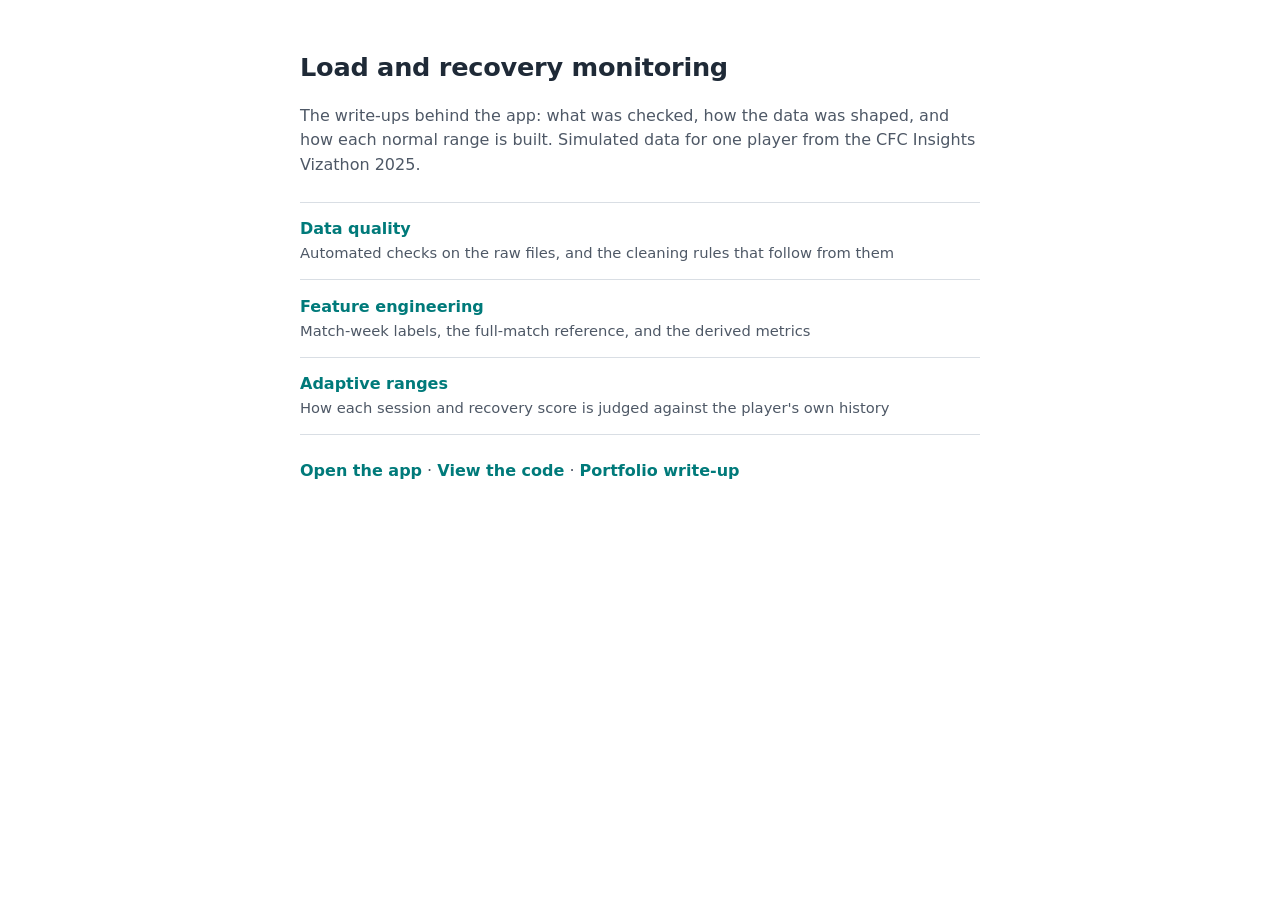
<file: docs/index.html>
<!doctype html>
<html lang="en">
<head>
<meta charset="utf-8">
<meta name="viewport" content="width=device-width, initial-scale=1">
<title>Load and recovery monitoring: reports</title>
<style>
  :root { --ink: #1F2A37; --ink-2: #4E5866; --signal: #007A7A; --line: #D9DEE4; }
  body { margin: 0; background: #FFFFFF; color: var(--ink); font: 16px/1.55 Inter, system-ui, -apple-system, "Segoe UI", sans-serif; }
  main { max-width: 680px; margin: 3rem auto; padding: 0 16px; }
  h1 { font-size: 1.6rem; margin: 0 0 .5rem; letter-spacing: -0.01em; }
  p { color: var(--ink-2); }
  a { color: var(--signal); font-weight: 600; text-decoration: none; }
  a:hover { text-decoration: underline; }
  ul { list-style: none; padding: 0; margin: 1.5rem 0; border-top: 1px solid var(--line); }
  li { padding: .9rem 0; border-bottom: 1px solid var(--line); }
  li span { display: block; color: var(--ink-2); font-size: .92rem; }
</style>
</head>
<body>
<main>
  <h1>Load and recovery monitoring</h1>
  <p>The write-ups behind the app: what was checked, how the data was shaped, and how each normal range is built. Simulated data for one player from the CFC Insights Vizathon 2025.</p>
  <ul>
    <li><a href="data_quality.html">Data quality</a><span>Automated checks on the raw files, and the cleaning rules that follow from them</span></li>
    <li><a href="feature_engineering.html">Feature engineering</a><span>Match-week labels, the full-match reference, and the derived metrics</span></li>
    <li><a href="adaptive_ranges.html">Adaptive ranges</a><span>How each session and recovery score is judged against the player's own history</span></li>
  </ul>
  <p><a href="https://connect.posit.cloud/michael-davies-personal/content/01a1595f-e7f0-b63f-d2cf-a1ced13e3f21">Open the app</a> · <a href="https://github.com/michaeldavies64/load-recovery-monitoring">View the code</a> · <a href="https://michaeldavies64.github.io/projects/products/load-monitoring/">Portfolio write-up</a></p>
</main>
</body>
</html>
</file>
